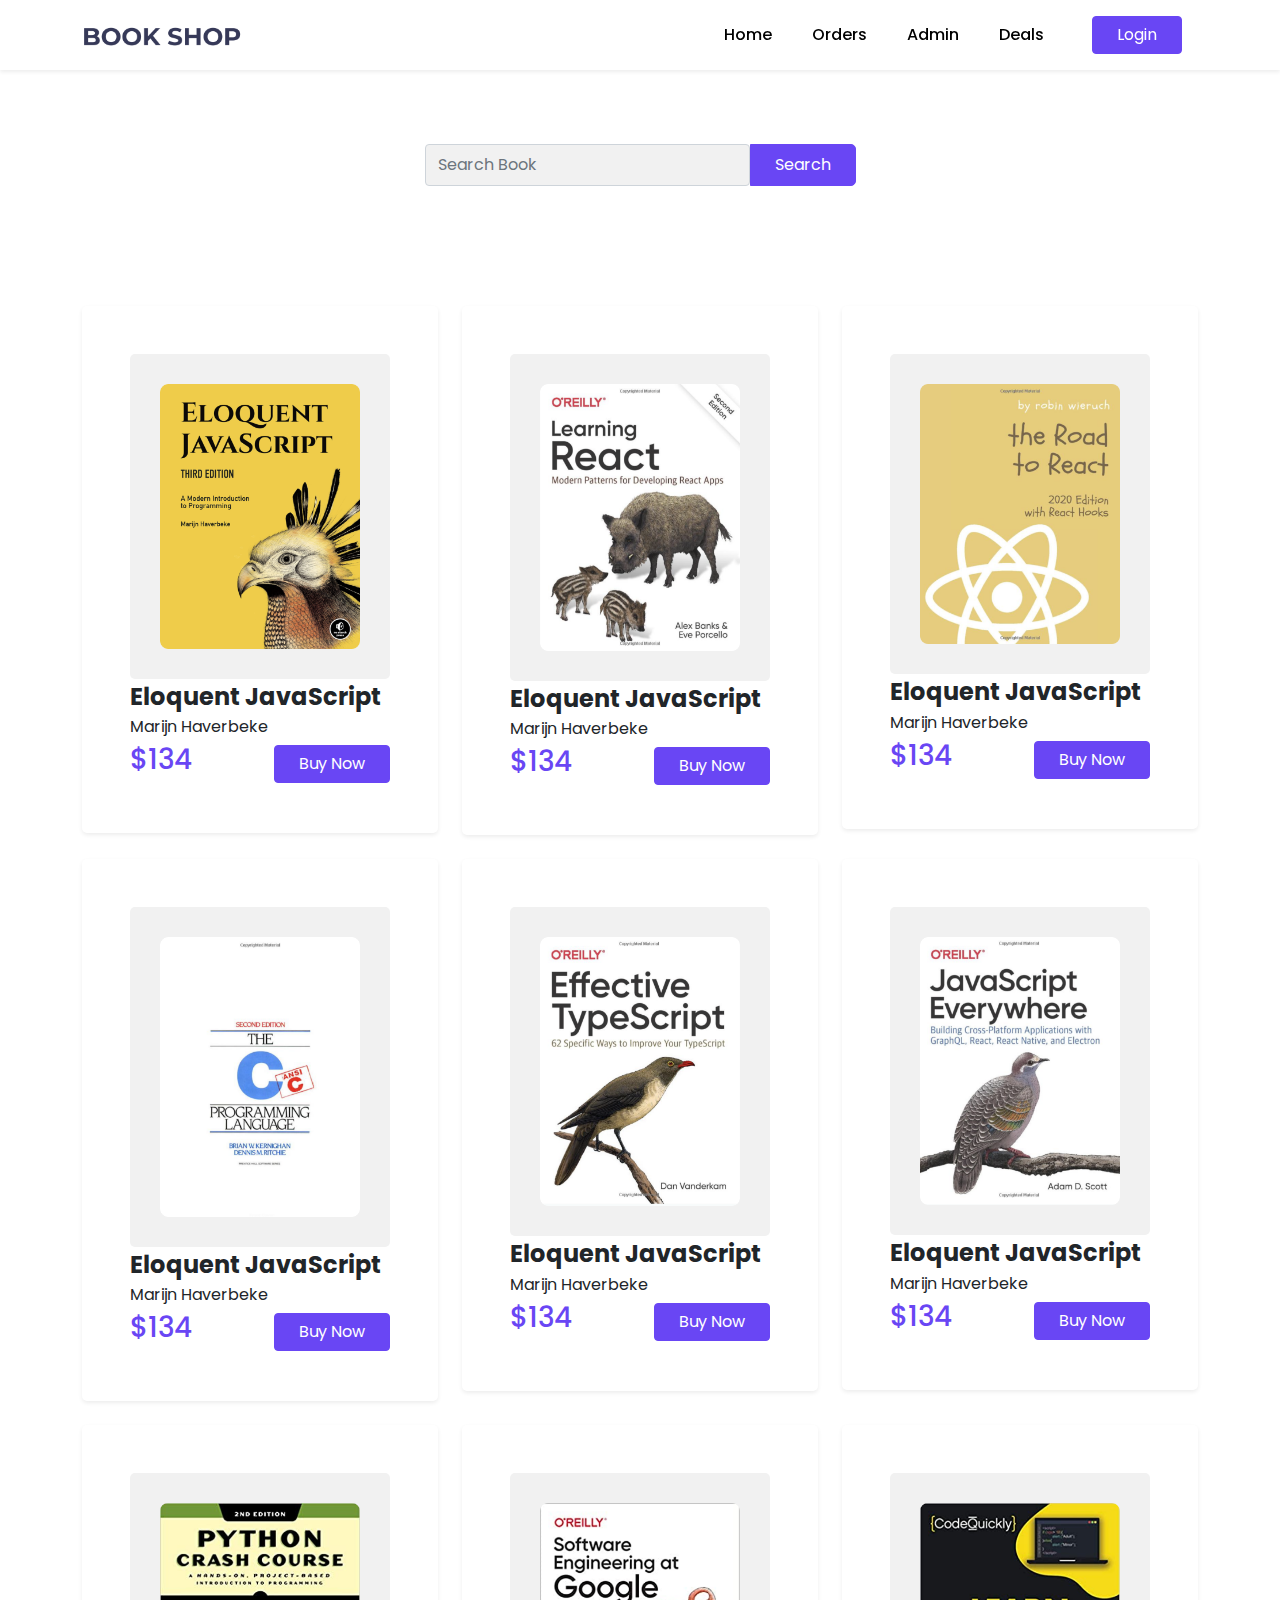
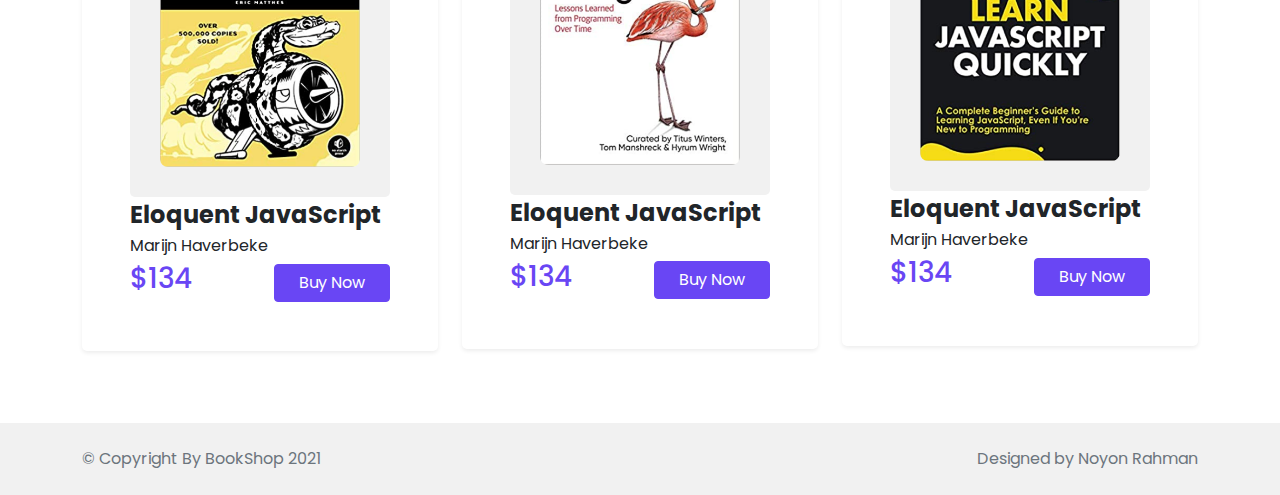
<file: index.html>
<!DOCTYPE html>
<html lang="en">
<head>
    <meta charset="UTF-8">
    <meta http-equiv="X-UA-Compatible" content="IE=edge">
    <meta name="viewport" content="width=device-width, initial-scale=1.0">
    <title>Home</title>
    <!-- fontawesome -->
    <link rel="stylesheet" href="css/all.min.css">
    <!-- google fonts -->
    <link href="https://fonts.googleapis.com/css2?family=Poppins:wght@300;400;500;700&display=swap" rel="stylesheet">
    <!-- aos amimation css -->
    <link rel="stylesheet" href="css/aos.css">
    <!-- bootstrap css -->
    <link rel="stylesheet" href="css/bootstrap.min.css">
    <!-- custom css -->
    <link rel="stylesheet" href="css/style.css">
</head>
<body>
    <!-- header section start -->
    <header>
        <nav class="navbar navbar-expand-lg navbar-light bg-white py-2 fixed-top shadow-sm">
            <div class="container">
                <a class="navbar-brand text-white d-none d-lg-block" href=""><img src="img/icons/Logo.png" alt="" class="logo"></a>
              <button class="navbar-toggler" type="button" data-bs-toggle="collapse" data-bs-target="#navbarNav" aria-controls="navbarNav" aria-expanded="false" aria-label="Toggle navigation">
               <i class="fas fa-bars"></i>
              </button>
              <ul class="p-0 m-0 list-unstyled order-lg-last">
                  <li class="nav-item"><a class="nav-link" class="ms-lg-5" href="./pages/login.html"><button class="btn custom-btn px-4">Login</button></a></li>
              </ul>
              <div class="collapse navbar-collapse" id="navbarNav">
                <ul class="navbar-nav ms-auto">
                  <li class="nav-item me-lg-4">
                    <a class="nav-link" href="index.html">Home</a>
                  </li>
                  <li class="nav-item me-lg-4">
                    <a class="nav-link" href="#">Orders</a>
                  </li>
                  <li class="nav-item me-lg-4">
                    <a class="nav-link" href="./pages/book-admin.html">Admin</a>
                  </li>
                  <li class="nav-item me-lg-4">
                    <a class="nav-link" href="#">Deals</a>
                  </li>
                </ul>
              </div>
            </div>
          </nav>
    </header>
    <!-- header section end -->
    <!-- search section start -->
    <section class="search py-5" id="search">
        <div class="container">
            <div class="row justify-content-center mt-5 px-5 px-md-5 px-lg-4">
                <div class="col-md-8 col-lg-5 mt-4">
                    <form action="" class="d-flex align-items-center py-4">
                        <input placeholder="Search Book" class="form-control py-2 in-txt" type="text">
                        <input class="btn custom-btn cb-2 py-2 px-4" type="submit" value="Search">
                    </form>
                </div>
            </div>

        </div>
    </section>
    <!-- search section end -->
    <!-- book section start -->
    <section class="book py-5" id="books">
        <div class="container">
            <div class="row px-3 px-md-0">
                <div class="col-md-6 col-lg-4 mb-4">
                    <div class="child-book p-5 shadow-sm">
                        <div class="book-img">
                            <img class="w-100" src="img/books/b1.png" alt="">
                        </div>
                        <h4 class="my-1 fw-bold">Eloquent JavaScript</h4>
                        <p class="my-1">Marijn Haverbeke</p>
                        <div class="price-box d-flex justify-content-between align-items-center">
                            <h3>$134</h3>
                            <button class="btn custom-btn px-4">Buy Now</button>
                        </div>
                    </div>
                </div>
                <div class="col-md-6 col-lg-4 mb-4">
                    <div class="child-book p-5 shadow-sm">
                        <div class="book-img">
                            <img class="w-100" src="img/books/b2.png" alt="">
                        </div>
                        <h4 class="my-1 fw-bold">Eloquent JavaScript</h4>
                        <p class="my-1">Marijn Haverbeke</p>
                        <div class="price-box d-flex justify-content-between align-items-center">
                            <h3>$134</h3>
                            <button class="btn custom-btn px-4">Buy Now</button>
                        </div>
                    </div>
                </div>
                <div class="col-md-6 col-lg-4 mb-4">
                    <div class="child-book p-5 shadow-sm">
                        <div class="book-img">
                            <img class="w-100" src="img/books/b3.png" alt="">
                        </div>
                        <h4 class="my-1 fw-bold">Eloquent JavaScript</h4>
                        <p class="my-1">Marijn Haverbeke</p>
                        <div class="price-box d-flex justify-content-between align-items-center">
                            <h3>$134</h3>
                            <button class="btn custom-btn px-4">Buy Now</button>
                        </div>
                    </div>
                </div>
                <div class="col-md-6 col-lg-4 mb-4">
                    <div class="child-book p-5 shadow-sm">
                        <div class="book-img">
                            <img class="w-100" src="img/books/b4.png" alt="">
                        </div>
                        <h4 class="my-1 fw-bold">Eloquent JavaScript</h4>
                        <p class="my-1">Marijn Haverbeke</p>
                        <div class="price-box d-flex justify-content-between align-items-center">
                            <h3>$134</h3>
                            <button class="btn custom-btn px-4">Buy Now</button>
                        </div>
                    </div>
                </div>
                <div class="col-md-6 col-lg-4 mb-4">
                    <div class="child-book p-5 shadow-sm">
                        <div class="book-img">
                            <img class="w-100" src="img/books/b5.png" alt="">
                        </div>
                        <h4 class="my-1 fw-bold">Eloquent JavaScript</h4>
                        <p class="my-1">Marijn Haverbeke</p>
                        <div class="price-box d-flex justify-content-between align-items-center">
                            <h3>$134</h3>
                            <button class="btn custom-btn px-4">Buy Now</button>
                        </div>
                    </div>
                </div>
                <div class="col-md-6 col-lg-4 mb-4">
                    <div class="child-book p-5 shadow-sm">
                        <div class="book-img">
                            <img class="w-100" src="img/books/b6.png" alt="">
                        </div>
                        <h4 class="my-1 fw-bold">Eloquent JavaScript</h4>
                        <p class="my-1">Marijn Haverbeke</p>
                        <div class="price-box d-flex justify-content-between align-items-center">
                            <h3>$134</h3>
                            <button class="btn custom-btn px-4">Buy Now</button>
                        </div>
                    </div>
                </div>
                <div class="col-md-6 col-lg-4 mb-4">
                    <div class="child-book p-5 shadow-sm">
                        <div class="book-img">
                            <img class="w-100" src="img/books/b7.png" alt="">
                        </div>
                        <h4 class="my-1 fw-bold">Eloquent JavaScript</h4>
                        <p class="my-1">Marijn Haverbeke</p>
                        <div class="price-box d-flex justify-content-between align-items-center">
                            <h3>$134</h3>
                            <button class="btn custom-btn px-4">Buy Now</button>
                        </div>
                    </div>
                </div>
                <div class="col-md-6 col-lg-4 mb-4">
                    <div class="child-book p-5 shadow-sm">
                        <div class="book-img">
                            <img class="w-100" src="img/books/b8.png" alt="">
                        </div>
                        <h4 class="my-1 fw-bold">Eloquent JavaScript</h4>
                        <p class="my-1">Marijn Haverbeke</p>
                        <div class="price-box d-flex justify-content-between align-items-center">
                            <h3>$134</h3>
                            <button class="btn custom-btn px-4">Buy Now</button>
                        </div>
                    </div>
                </div>
                <div class="col-md-6 col-lg-4 mb-4">
                    <div class="child-book p-5 shadow-sm">
                        <div class="book-img">
                            <img class="w-100" src="img/books/b9.png" alt="">
                        </div>
                        <h4 class="my-1 fw-bold">Eloquent JavaScript</h4>
                        <p class="my-1">Marijn Haverbeke</p>
                        <div class="price-box d-flex justify-content-between align-items-center">
                            <h3>$134</h3>
                            <button class="btn custom-btn px-4">Buy Now</button>
                        </div>
                    </div>
                </div>
                
            </div>
        </div>
    </section>
    <!-- book section end -->
    <footer class="footer py-4">
        <div class="container">
            <div class="row text-center">
                <div class="col-md-6 mb-2 mb-md-0">
                    <p class="m-0 text-muted text-md-start">&copy; Copyright By BookShop 2021</p>
                </div>
                <div class="col-md-6">
                    <p class="m-0 text-md-end text-muted">Designed by Noyon Rahman</p>
                </div>
            </div>
        </div>
    </footer>



    
    <!-- bootstrap js -->
    <script src="js/bootstrap.min.js"></script>
    <!-- aos animation js -->
    <script src="js/aos.js"></script>
</body>
</html>
</file>
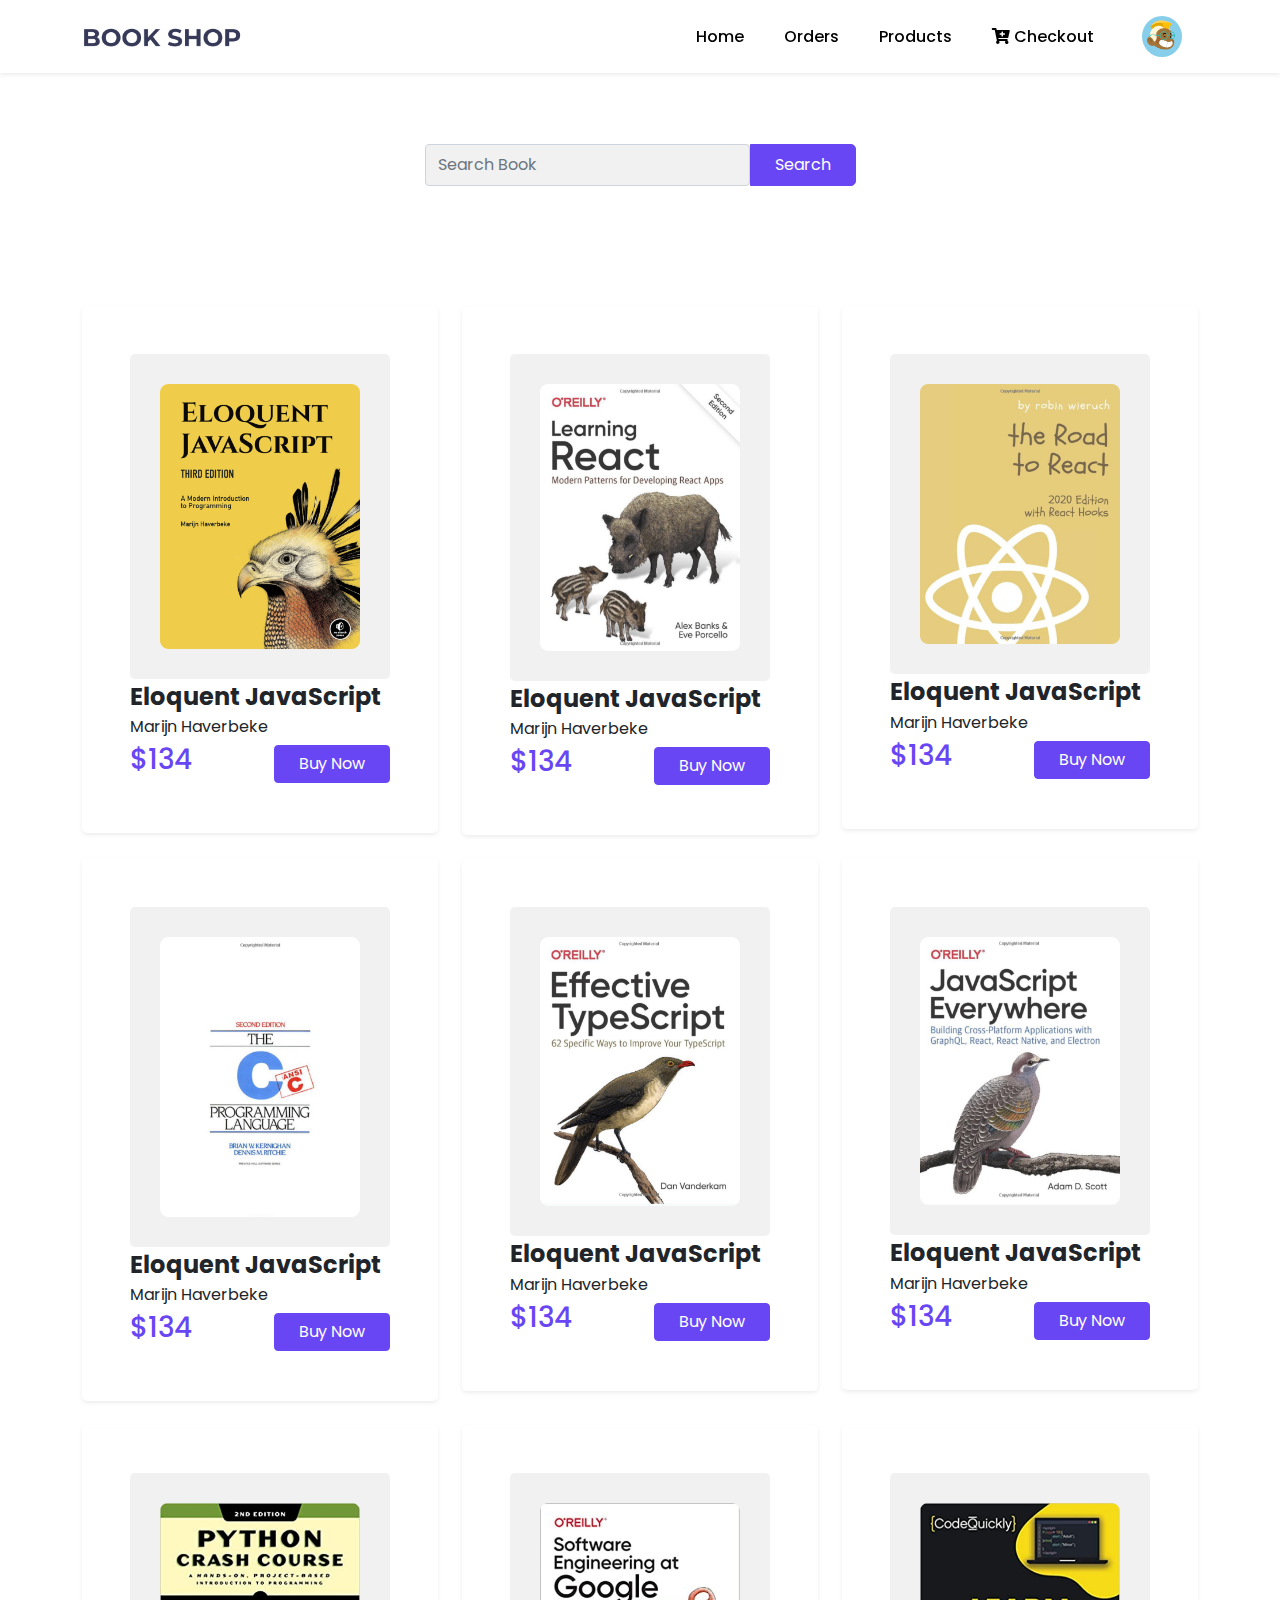
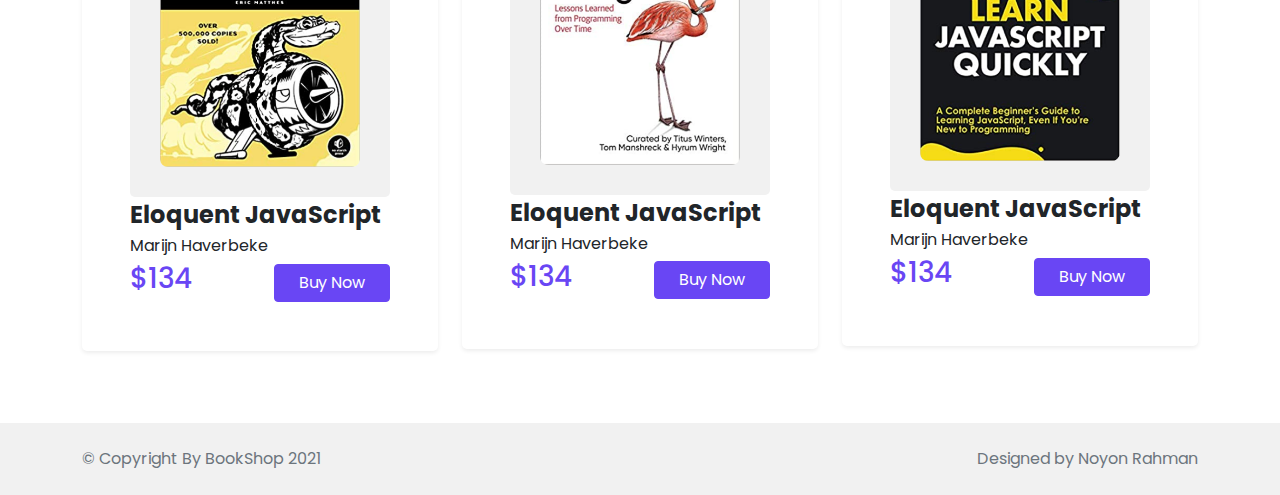
<file: pages/after-login.html>
<!DOCTYPE html>
<html lang="en">
<head>
    <meta charset="UTF-8">
    <meta http-equiv="X-UA-Compatible" content="IE=edge">
    <meta name="viewport" content="width=device-width, initial-scale=1.0">
    <title>Home Long-in</title>
    <!-- fontawesome -->
    <link rel="stylesheet" href="../css/all.min.css">
    <!-- google fonts -->
    <link href="https://fonts.googleapis.com/css2?family=Poppins:wght@300;400;500;700&display=swap" rel="stylesheet">
    <!-- aos amimation css -->
    <link rel="stylesheet" href="../css/aos.css">
    <!-- bootstrap css -->
    <link rel="stylesheet" href="../css/bootstrap.min.css">
    <!-- custom css -->
    <link rel="stylesheet" href="../css/style.css">
</head>
<body>
    <!-- header section start -->
    <header>
        <nav class="navbar navbar-expand-lg navbar-light bg-white py-2 fixed-top shadow-sm">
            <div class="container">
                <a class="navbar-brand text-white d-none d-lg-block" href=""><img src="../img/icons/Logo.png" alt="" class="logo"></a>
              <button class="navbar-toggler" type="button" data-bs-toggle="collapse" data-bs-target="#navbarNav" aria-controls="navbarNav" aria-expanded="false" aria-label="Toggle navigation">
               <i class="fas fa-bars"></i>
              </button>
              <ul class="p-0 m-0 list-unstyled order-lg-last">
                  <li class="nav-item"><a class="nav-link" class="ms-lg-5" href="#"><img class="rounded-circle" style="width: 40px; background: skyblue;" src="../img/icons/Avatar face.png" alt=""></a></li>
              </ul>
              <div class="collapse navbar-collapse" id="navbarNav">
                <ul class="navbar-nav ms-auto">
                  <li class="nav-item me-lg-4">
                    <a class="nav-link" href="">Home</a>
                  </li>
                  <li class="nav-item me-lg-4">
                    <a class="nav-link" href="#">Orders</a>
                  </li>
                  <li class="nav-item me-lg-4">
                    <a class="nav-link" href="">Products</a>
                  </li>
                  <li class="nav-item me-lg-4">
                    <a class="nav-link" href="./checkoyt.html"><i class="fas fa-cart-plus"></i> Checkout</a>
                  </li>
                </ul>
              </div>
            </div>
          </nav>
    </header>
    <!-- header section end -->
    <!-- search section start -->
    <section class="search py-5" id="search">
        <div class="container">
            <div class="row justify-content-center mt-5 px-5 px-md-5 px-lg-4">
                <div class="col-md-8 col-lg-5 mt-4">
                    <form action="" class="d-flex align-items-center py-4">
                        <input placeholder="Search Book" class="form-control py-2 in-txt" type="text">
                        <input class="btn custom-btn cb-2 py-2 px-4" type="submit" value="Search">
                    </form>
                </div>
            </div>

        </div>
    </section>
    <!-- search section end -->
    <!-- book section start -->
    <section class="book py-5" id="books">
        <div class="container">
            <div class="row px-3 px-md-0">
                <div class="col-md-6 col-lg-4 mb-4">
                    <div class="child-book p-5 shadow-sm">
                        <div class="book-img">
                            <img class="w-100" src="../img/books/b1.png" alt="">
                        </div>
                        <h4 class="my-1 fw-bold">Eloquent JavaScript</h4>
                        <p class="my-1">Marijn Haverbeke</p>
                        <div class="price-box d-flex justify-content-between align-items-center">
                            <h3>$134</h3>
                            <button class="btn custom-btn px-4">Buy Now</button>
                        </div>
                    </div>
                </div>
                <div class="col-md-6 col-lg-4 mb-4">
                    <div class="child-book p-5 shadow-sm">
                        <div class="book-img">
                            <img class="w-100" src="../img/books/b2.png" alt="">
                        </div>
                        <h4 class="my-1 fw-bold">Eloquent JavaScript</h4>
                        <p class="my-1">Marijn Haverbeke</p>
                        <div class="price-box d-flex justify-content-between align-items-center">
                            <h3>$134</h3>
                            <button class="btn custom-btn px-4">Buy Now</button>
                        </div>
                    </div>
                </div>
                <div class="col-md-6 col-lg-4 mb-4">
                    <div class="child-book p-5 shadow-sm">
                        <div class="book-img">
                            <img class="w-100" src="../img/books/b3.png" alt="">
                        </div>
                        <h4 class="my-1 fw-bold">Eloquent JavaScript</h4>
                        <p class="my-1">Marijn Haverbeke</p>
                        <div class="price-box d-flex justify-content-between align-items-center">
                            <h3>$134</h3>
                            <button class="btn custom-btn px-4">Buy Now</button>
                        </div>
                    </div>
                </div>
                <div class="col-md-6 col-lg-4 mb-4">
                    <div class="child-book p-5 shadow-sm">
                        <div class="book-img">
                            <img class="w-100" src="../img/books/b4.png" alt="">
                        </div>
                        <h4 class="my-1 fw-bold">Eloquent JavaScript</h4>
                        <p class="my-1">Marijn Haverbeke</p>
                        <div class="price-box d-flex justify-content-between align-items-center">
                            <h3>$134</h3>
                            <button class="btn custom-btn px-4">Buy Now</button>
                        </div>
                    </div>
                </div>
                <div class="col-md-6 col-lg-4 mb-4">
                    <div class="child-book p-5 shadow-sm">
                        <div class="book-img">
                            <img class="w-100" src="../img/books/b5.png" alt="">
                        </div>
                        <h4 class="my-1 fw-bold">Eloquent JavaScript</h4>
                        <p class="my-1">Marijn Haverbeke</p>
                        <div class="price-box d-flex justify-content-between align-items-center">
                            <h3>$134</h3>
                            <button class="btn custom-btn px-4">Buy Now</button>
                        </div>
                    </div>
                </div>
                <div class="col-md-6 col-lg-4 mb-4">
                    <div class="child-book p-5 shadow-sm">
                        <div class="book-img">
                            <img class="w-100" src="../img/books/b6.png" alt="">
                        </div>
                        <h4 class="my-1 fw-bold">Eloquent JavaScript</h4>
                        <p class="my-1">Marijn Haverbeke</p>
                        <div class="price-box d-flex justify-content-between align-items-center">
                            <h3>$134</h3>
                            <button class="btn custom-btn px-4">Buy Now</button>
                        </div>
                    </div>
                </div>
                <div class="col-md-6 col-lg-4 mb-4">
                    <div class="child-book p-5 shadow-sm">
                        <div class="book-img">
                            <img class="w-100" src="../img/books/b7.png" alt="">
                        </div>
                        <h4 class="my-1 fw-bold">Eloquent JavaScript</h4>
                        <p class="my-1">Marijn Haverbeke</p>
                        <div class="price-box d-flex justify-content-between align-items-center">
                            <h3>$134</h3>
                            <button class="btn custom-btn px-4">Buy Now</button>
                        </div>
                    </div>
                </div>
                <div class="col-md-6 col-lg-4 mb-4">
                    <div class="child-book p-5 shadow-sm">
                        <div class="book-img">
                            <img class="w-100" src="../img/books/b8.png" alt="">
                        </div>
                        <h4 class="my-1 fw-bold">Eloquent JavaScript</h4>
                        <p class="my-1">Marijn Haverbeke</p>
                        <div class="price-box d-flex justify-content-between align-items-center">
                            <h3>$134</h3>
                            <button class="btn custom-btn px-4">Buy Now</button>
                        </div>
                    </div>
                </div>
                <div class="col-md-6 col-lg-4 mb-4">
                    <div class="child-book p-5 shadow-sm">
                        <div class="book-img">
                            <img class="w-100" src="../img/books/b9.png" alt="">
                        </div>
                        <h4 class="my-1 fw-bold">Eloquent JavaScript</h4>
                        <p class="my-1">Marijn Haverbeke</p>
                        <div class="price-box d-flex justify-content-between align-items-center">
                            <h3>$134</h3>
                            <button class="btn custom-btn px-4">Buy Now</button>
                        </div>
                    </div>
                </div>
                
            </div>
        </div>
    </section>
    <!-- book section end -->
    <footer class="footer py-4">
        <div class="container">
            <div class="row text-center">
                <div class="col-md-6 mb-2 mb-md-0">
                    <p class="m-0 text-muted text-md-start">&copy; Copyright By BookShop 2021</p>
                </div>
                <div class="col-md-6">
                    <p class="m-0 text-md-end text-muted">Designed by Noyon Rahman</p>
                </div>
            </div>
        </div>
    </footer>



    
    <!-- bootstrap js -->
    <script src="../js/bootstrap.min.js"></script>
    <!-- aos animation js -->
    <script src="../js/aos.js"></script>
</body>
</html>
</file>
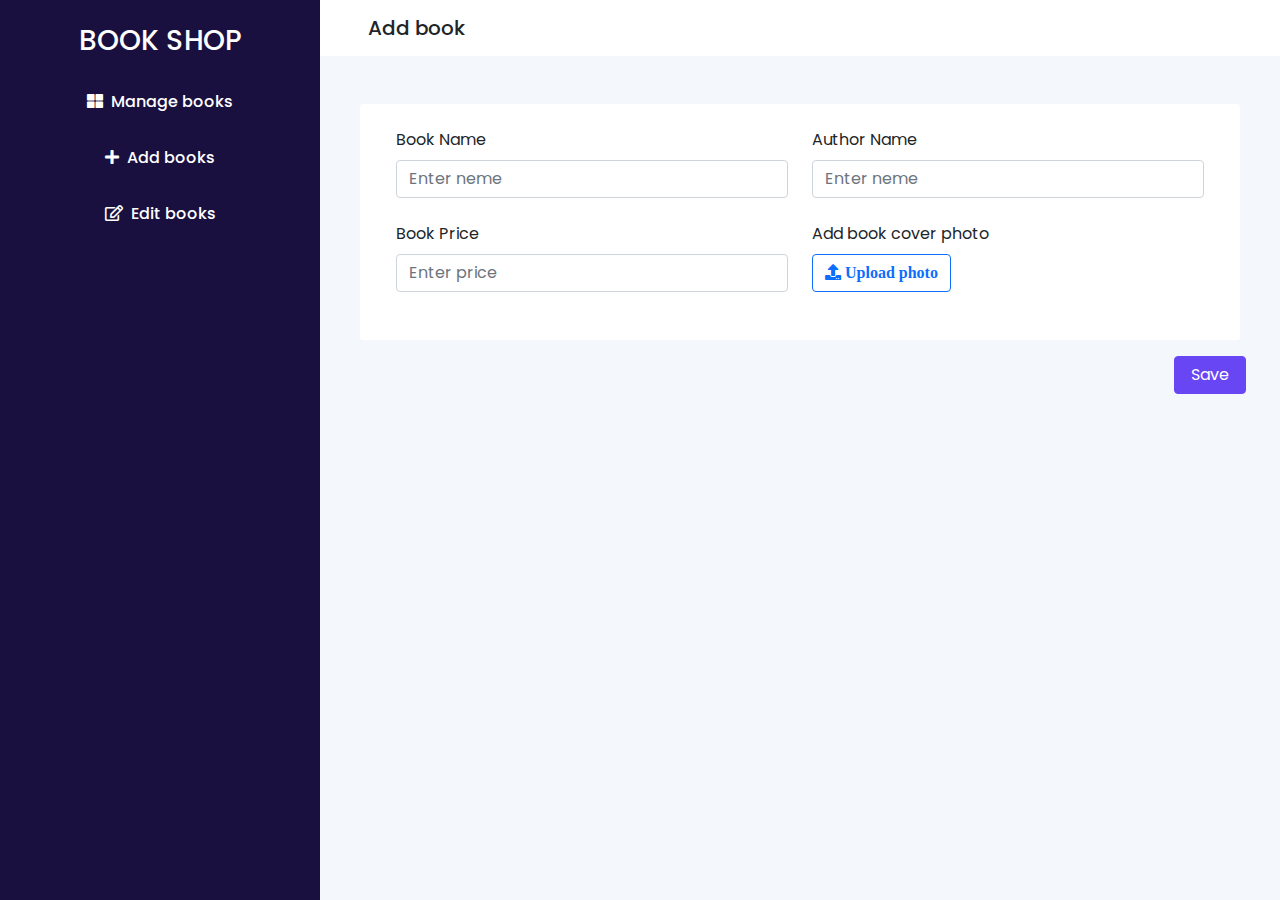
<file: pages/book-admin.html>
<!DOCTYPE html>
<html lang="en">
<head>
    <meta charset="UTF-8">
    <meta http-equiv="X-UA-Compatible" content="IE=edge">
    <meta name="viewport" content="width=device-width, initial-scale=1.0">
    <title>Book Admin</title>
    <!-- fontawesome -->
    <link rel="stylesheet" href="../css/all.min.css">
    <!-- google fonts -->
    <link href="https://fonts.googleapis.com/css2?family=Poppins:wght@300;400;500;700&display=swap" rel="stylesheet">
    <!-- aos amimation css -->
    <link rel="stylesheet" href="../css/aos.css">
    <!-- bootstrap css -->
    <link rel="stylesheet" href="../css/bootstrap.min.css">
    <!-- custom css -->
    <link rel="stylesheet" href="../css/style.css">
</head>
<body>
    <div class="admin-home">
        <div class="container-fluid">
            <div class="row">
                <div class="col-md-3 px-0">
                    <ul class="navbar-nav text-center py-3 admin-nav min-vh-100">
                        <div class="my-2"><a class="text-decoration-none" href="../index.html"><h3 class="text-white">BOOK SHOP</h3></a></div>
                        <li class="py-2 my-2"><a href="./manage-book.html"><i class="fas fa-th-large me-2"></i>Manage books</a></li>
                        <li class="py-2 my-2"><a href="#"><i class="fas fa-plus me-2"></i>Add books</a></li>
                        <li class="py-2 my-2"><a href="#"><i class="far fa-edit me-2"></i>Edit books</a></li>
                    </ul>
                </div>
                <div class="col-md-9 px-0">
                    <h5 class="px-5 py-3 mb-5 bg-white">Add book</h5>
                    <div class="container">
                        <div class="row bg-white p-4 mx-3 rounded-1 mt-3">
                            <div class="col-md-6 mb-4">
                                <label class="mb-2" for="name">Book Name</label>
                                <input class="form-control" placeholder="Enter neme" type="text" name="name" id="">
                            </div>
                            <div class="col-md-6 mb-4">
                                <label class="mb-2" for="name">Author Name</label>
                                <input class="form-control" placeholder="Enter neme" type="text" name="name" id="">
                            </div>
                            <div class="col-md-6 mb-4">
                                <label class="mb-2" for="name">Book Price</label>
                                <input class="form-control" placeholder="Enter price" type="text" name="name" id="">
                            </div>
                            <div class="col-md-6">
                                <label class="mb-2" for="cover">Add book cover photo</label>
                                <button class="btn btn-outline-primary d-block"><i class="fas fa-upload"> Upload photo</i></button>
                            </div>
                        </div>
                        <div class="row p-3 justify-content-end me-1">
                            <div class="col-md-1">
                                <button class="btn custom-btn px-3">Save</button>
                            </div>
                        </div>
                        
                    </div>
                </div>
                </div>
            </div>
        </div>
    </div>
    

    

    <!-- bootstrap js -->
    <script src="../js/bootstrap.min.js"></script>
    <!-- aos animation js -->
    <script src="../js/aos.js"></script>
</body>
</html>
</file>
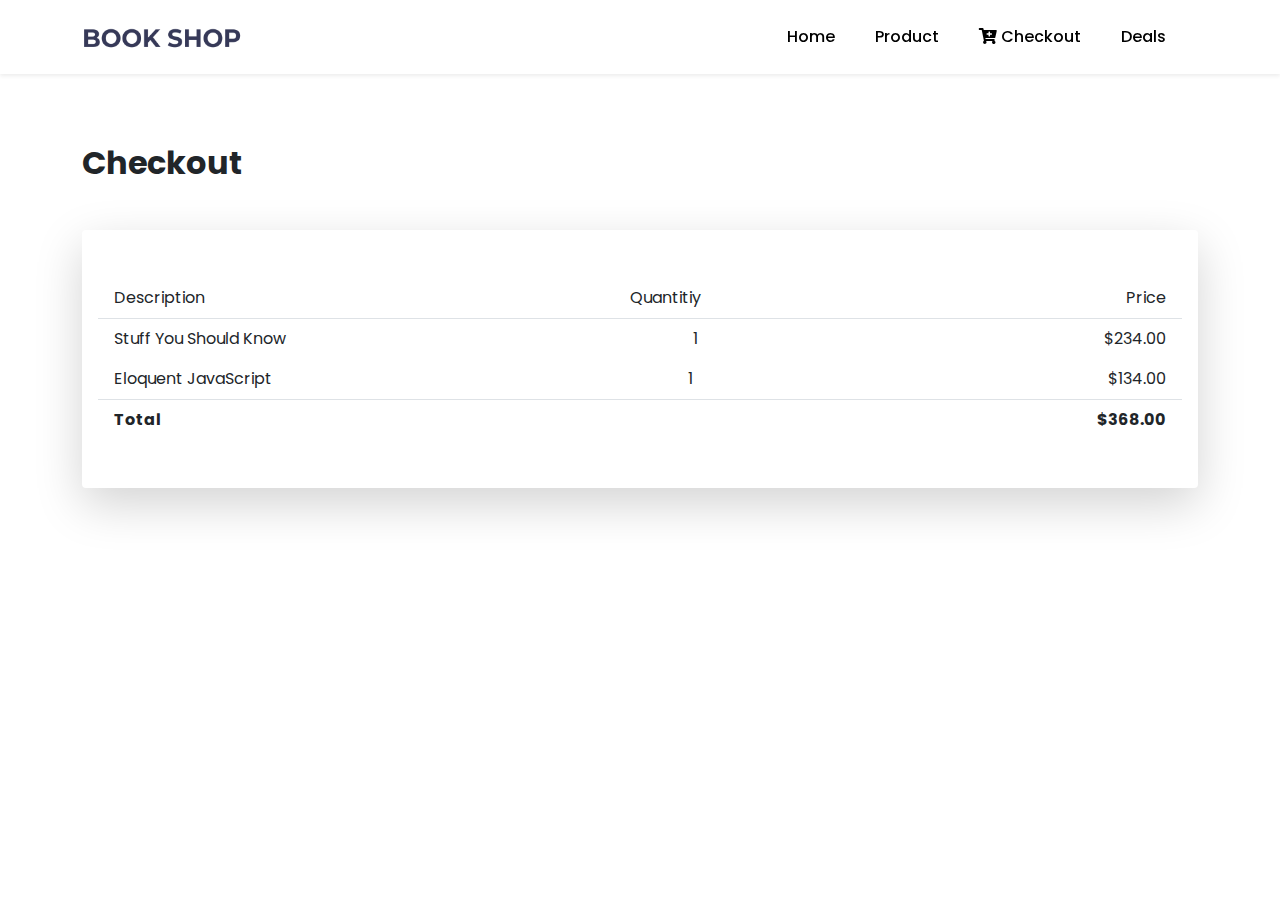
<file: pages/checkoyt.html>
<!DOCTYPE html>
<html lang="en">
<head>
    <meta charset="UTF-8">
    <meta http-equiv="X-UA-Compatible" content="IE=edge">
    <meta name="viewport" content="width=device-width, initial-scale=1.0">
    <title>Checkout</title>
    <!-- fontawesome -->
    <link rel="stylesheet" href="../css/all.min.css">
    <!-- google fonts -->
    <link href="https://fonts.googleapis.com/css2?family=Poppins:wght@300;400;500;700&display=swap" rel="stylesheet">
    <!-- aos amimation css -->
    <link rel="stylesheet" href="../css/aos.css">
    <!-- bootstrap css -->
    <link rel="stylesheet" href="../css/bootstrap.min.css">
    <!-- custom css -->
    <link rel="stylesheet" href="../css/style.css">
</head>
<body>
    <!-- header start -->
    <header>
        <nav class="navbar navbar-expand-lg navbar-light bg-white py-3 fixed-top shadow-sm">
            <div class="container">
                <a class="navbar-brand text-white m-0" href="../index.html"><img src="../img/icons/Logo.png" alt="" class="logo"></a>
              <button class="navbar-toggler" type="button" data-bs-toggle="collapse" data-bs-target="#navbarNav" aria-controls="navbarNav" aria-expanded="false" aria-label="Toggle navigation">
               <i class="fas fa-bars"></i>
              </button>
              <div class="collapse navbar-collapse" id="navbarNav">
                <ul class="navbar-nav ms-auto">
                  <li class="nav-item me-lg-4">
                    <a class="nav-link" href="../index.html">Home</a>
                  </li>
                  <li class="nav-item me-lg-4">
                    <a class="nav-link" href="">Product</a>
                  </li>
                  <li class="nav-item me-lg-4">
                    <a class="nav-link" href="#"><i class="fas fa-cart-plus"></i> Checkout</a>
                  </li>
                  <li class="nav-item me-lg-4">
                    <a class="nav-link" href="#">Deals</a>
                  </li>
                </ul>
              </div>
          </nav>
    </header>
    <!-- header end -->
    <!-- checkour are start -->
    <section class="checkout py-5">
        <div class="container">
            <div class="row pt-5">
                <div class="col-md-12">
                    <h2 class="my-5 fw-bold">Checkout</h2>
                    <div class="checkout-box px-3 py-5 shadow-lg rounded">
                        <div class="d-flex  border-bottom justify-content-between px-3">
                            <p class="m-0 py-2">Description</p>
                            <p class="m-0 py-2">Quantitiy</p>
                            <p class="m-0 py-2">Price</p>
                        </div>
                        <div class="d-flex justify-content-between px-3">
                            <p class="m-0 py-2">Stuff You Should Know</p>
                            <p class="m-0 py-2">1</p>
                            <p class="m-0 py-2">$234.00</p>
                        </div>
                        <div class="d-flex justify-content-between px-3">
                            <p class="m-0 py-2">Eloquent JavaScript</p>
                            <p class="m-0 py-2">1</p>
                            <p class="m-0 py-2">$134.00</p>
                        </div>
                        <div class="d-flex justify-content-between px-3 border-top">
                            <p class="m-0 py-2 fw-bold">Total</p>
                            <p class="m-0 py-2 fw-bold">$368.00</p>
                        </div>
                    </div>
                </div>
            </div>
        </div>
    </section>
    <!-- checkour are end -->


    <!-- bootstrap js -->
    <script src="../js/bootstrap.min.js"></script>
    <!-- aos animation js -->
    <script src="../js/aos.js"></script>
</body>
</html>
</file>
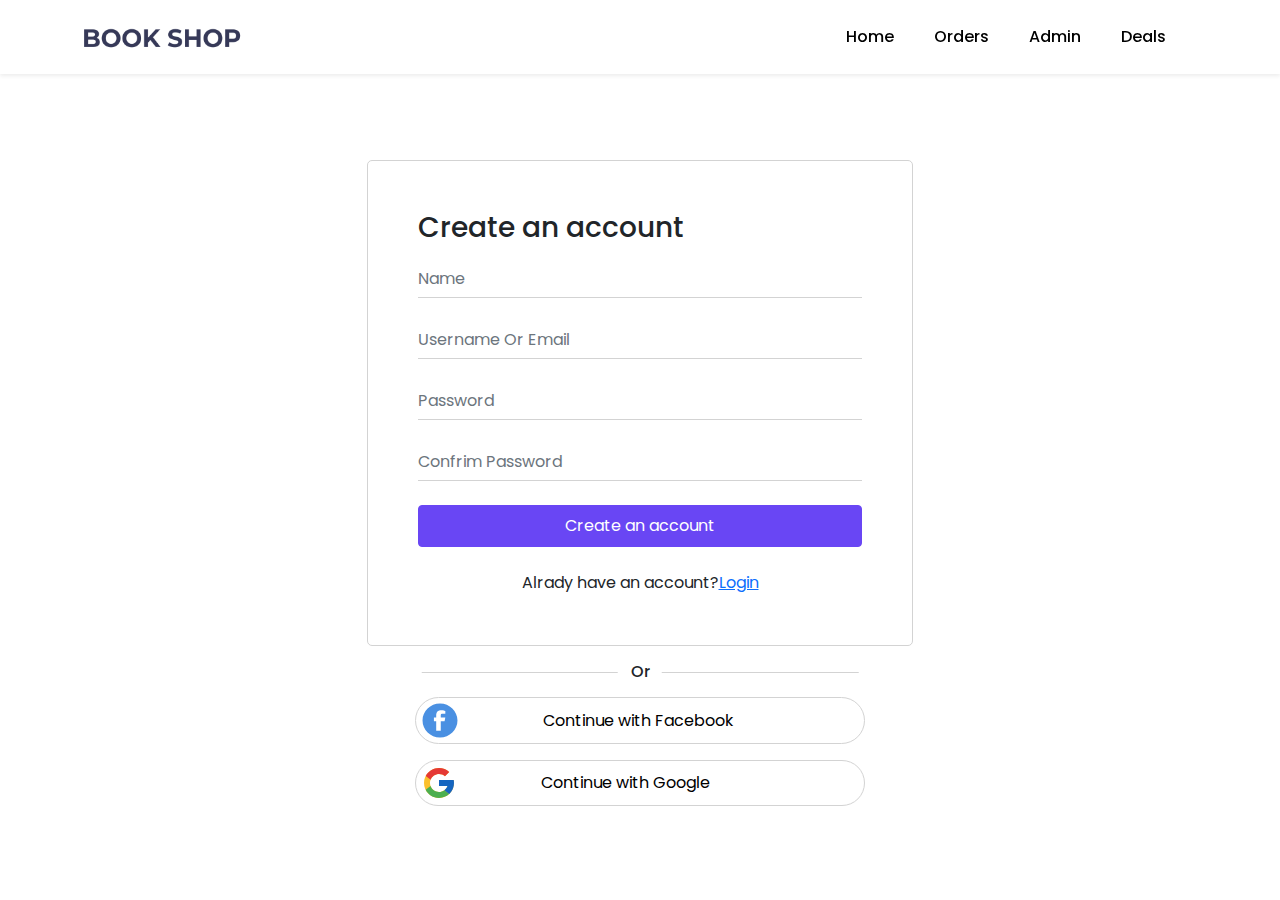
<file: pages/create-account.html>
<!DOCTYPE html>
<html lang="en">
<head>
    <meta charset="UTF-8">
    <meta http-equiv="X-UA-Compatible" content="IE=edge">
    <meta name="viewport" content="width=device-width, initial-scale=1.0">
    <title>Create Account</title>
    <!-- fontawesome -->
    <link rel="stylesheet" href="../css/all.min.css">
    <!-- google fonts -->
    <link href="https://fonts.googleapis.com/css2?family=Poppins:wght@300;400;500;700&display=swap" rel="stylesheet">
    <!-- aos amimation css -->
    <link rel="stylesheet" href="../css/aos.css">
    <!-- bootstrap css -->
    <link rel="stylesheet" href="../css/bootstrap.min.css">
    <!-- custom css -->
    <link rel="stylesheet" href="../css/style.css">
</head>
<body>
    <!-- header start -->
    <header>
        <nav class="navbar navbar-expand-lg navbar-light bg-white py-3 fixed-top shadow-sm">
            <div class="container">
                <a class="navbar-brand text-white m-0" href="../index.html"><img src="../img/icons/Logo.png" alt="" class="logo"></a>
              <button class="navbar-toggler" type="button" data-bs-toggle="collapse" data-bs-target="#navbarNav" aria-controls="navbarNav" aria-expanded="false" aria-label="Toggle navigation">
               <i class="fas fa-bars"></i>
              </button>
              <div class="collapse navbar-collapse" id="navbarNav">
                <ul class="navbar-nav ms-auto">
                  <li class="nav-item me-lg-4">
                    <a class="nav-link" href="../index.html">Home</a>
                  </li>
                  <li class="nav-item me-lg-4">
                    <a class="nav-link" href="">Orders</a>
                  </li>
                  <li class="nav-item me-lg-4">
                    <a class="nav-link" href="#">Admin</a>
                  </li>
                  <li class="nav-item me-lg-4">
                    <a class="nav-link" href="#">Deals</a>
                  </li>
                </ul>
              </div>
          </nav>
    </header>
    <!-- header end -->
    <!-- login box start-->
    <section class="login-area py-5 mt-5">
        <div class="container pt-5">
            <div class="row justify-content-center px-3 px-md-0">
                <div class="col-md-8 col-lg-6">
                    <div class="login-box my-3">
                        <h3 class="mb-3">Create an account</h3>
                        <form action="" class="form">
                            <input placeholder="Name" class="form-control border-0 mb-4 px-0" type="text" name="username" id="">
                            <input placeholder="Username Or Email" class="form-control border-0 mb-4 px-0" type="text" name="username" id="">
                            <input placeholder="Password" class="form-control border-0 mb-4 px-0" type="text" name="username" id="">
                            <input placeholder="Confrim Password" class="form-control border-0 mb-4 px-0" type="password" name="username" id="">
                            <input class="form-control btn custom-btn py-2 mb-4" type="submit" value="Create an account">
                        </form>
                        <div class="d-flex justify-content-center">
                            <p class="m-0">Alrady have an account?</p>
                            <a href="./login.html">Login</a>
                        </div>  
                    </div>
                    <div class="other-way">
                      <h6 class="text-center mb-3">Or</h6>
                      <div class="px-5">
                        <div class="s-box d-flex align-items-center mb-3 py-1">
                          <a href="#"><img class="w-75" src="../img/icons/facebook.svg" alt=""></a>
                          <a class="ms-4 ms-md-5 ps-md-4" href="#">Continue with Facebook</a>
                        </div>
                        <div class="s-box d-flex align-items-center py-1">
                          <a href="#"><img class="w-75" src="../img/icons/google.svg" alt=""></a>
                          <a class="ms-4 ms-md-5 ps-md-4" href="#">Continue with Google</a>
                        </div>
                      </div>
                    </div>
                </div>
            </div>
        </div>
    </section>
    <!-- login box end -->

    <!-- bootstrap js -->
    <script src="../js/bootstrap.min.js"></script>
    <!-- aos animation js -->
    <script src="../js/aos.js"></script>
</body>
</html>
</file>
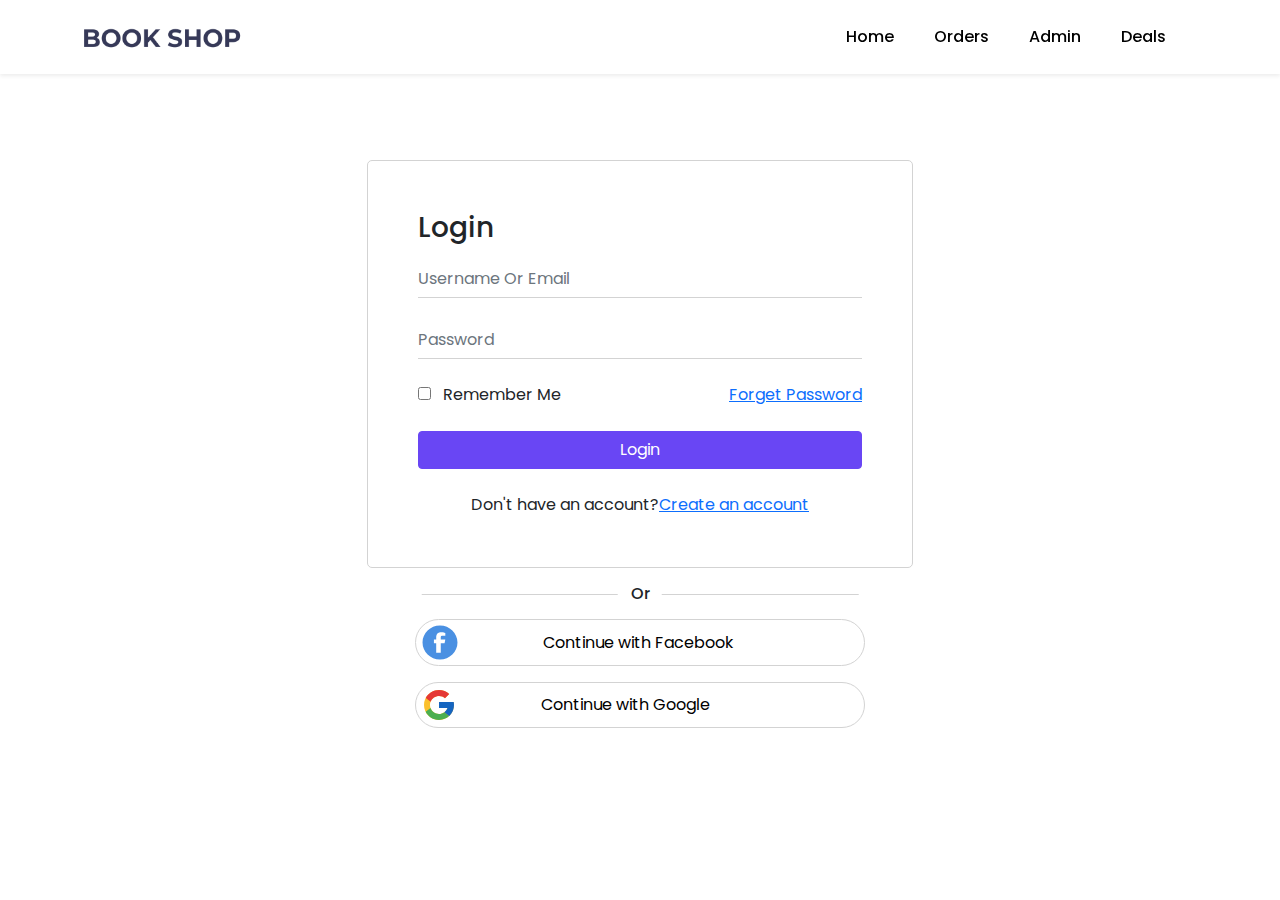
<file: pages/login.html>
<!DOCTYPE html>
<html lang="en">
<head>
    <meta charset="UTF-8">
    <meta http-equiv="X-UA-Compatible" content="IE=edge">
    <meta name="viewport" content="width=device-width, initial-scale=1.0">
    <title>Login</title>
    <!-- fontawesome -->
    <link rel="stylesheet" href="../css/all.min.css">
    <!-- google fonts -->
    <link href="https://fonts.googleapis.com/css2?family=Poppins:wght@300;400;500;700&display=swap" rel="stylesheet">
    <!-- aos amimation css -->
    <link rel="stylesheet" href="../css/aos.css">
    <!-- bootstrap css -->
    <link rel="stylesheet" href="../css/bootstrap.min.css">
    <!-- custom css -->
    <link rel="stylesheet" href="../css/style.css">
</head>
<body>
    <!-- header start -->
    <header>
        <nav class="navbar navbar-expand-lg navbar-light bg-white py-3 fixed-top shadow-sm">
            <div class="container">
                <a class="navbar-brand text-white m-0" href="../index.html"><img src="../img/icons/Logo.png" alt="" class="logo"></a>
              <button class="navbar-toggler" type="button" data-bs-toggle="collapse" data-bs-target="#navbarNav" aria-controls="navbarNav" aria-expanded="false" aria-label="Toggle navigation">
               <i class="fas fa-bars"></i>
              </button>
              <div class="collapse navbar-collapse" id="navbarNav">
                <ul class="navbar-nav ms-auto">
                  <li class="nav-item me-lg-4">
                    <a class="nav-link" href="../index.html">Home</a>
                  </li>
                  <li class="nav-item me-lg-4">
                    <a class="nav-link" href="">Orders</a>
                  </li>
                  <li class="nav-item me-lg-4">
                    <a class="nav-link" href="#">Admin</a>
                  </li>
                  <li class="nav-item me-lg-4">
                    <a class="nav-link" href="#">Deals</a>
                  </li>
                </ul>
              </div>
          </nav>
    </header>
    <!-- header end -->
    <!-- login box start-->
    <section class="login-area py-5 mt-5">
        <div class="container pt-5">
            <div class="row justify-content-center px-3 px-md-0">
                <div class="col-md-8 col-lg-6">
                    <div class="login-box my-3">
                        <h3 class="mb-3">Login</h3>
                        <form action="" class="form">
                            <input placeholder="Username Or Email" class="form-control border-0 mb-4 px-0" type="text" name="username" id="">
                            <input placeholder="Password" class="form-control border-0 mb-4 px-0" type="password" name="username" id="">
                            <div class="d-flex justify-content-between mb-4">
                                <div class="ck-box">
                                    <input class="me-2" type="checkbox" name="" id="">
                                    <label for="remember">Remember Me</label>
                                </div>
                                <a href="#">Forget Password</a>
                            </div>
                            <a class="form-control custom-btn btn mb-4" href="../pages/after-login.html">Login</a>
                        </form>
                        <div class="d-flex justify-content-center">
                            <p class="m-0">Don't have an account?</p>
                            <a href="./create-account.html">Create an account</a>
                        </div>  
                    </div>
                    <div class="other-way">
                      <h6 class="text-center mb-3">Or</h6>
                      <div class="px-5">
                        <div class="s-box d-flex align-items-center mb-3 py-1">
                          <a href="#"><img class="w-75" src="../img/icons/facebook.svg" alt=""></a>
                          <a class="ms-4 ms-md-5 ps-md-4" href="#">Continue with Facebook</a>
                        </div>
                        <div class="s-box d-flex align-items-center py-1">
                          <a href="#"><img class="w-75" src="../img/icons/google.svg" alt=""></a>
                          <a class="ms-4 ms-md-5 ps-md-4" href="#">Continue with Google</a>
                        </div>
                      </div>
                    </div>
                </div>
            </div>
        </div>
    </section>
    <!-- login box end -->

    <!-- bootstrap js -->
    <script src="../js/bootstrap.min.js"></script>
    <!-- aos animation js -->
    <script src="../js/aos.js"></script>
</body>
</html>
</file>
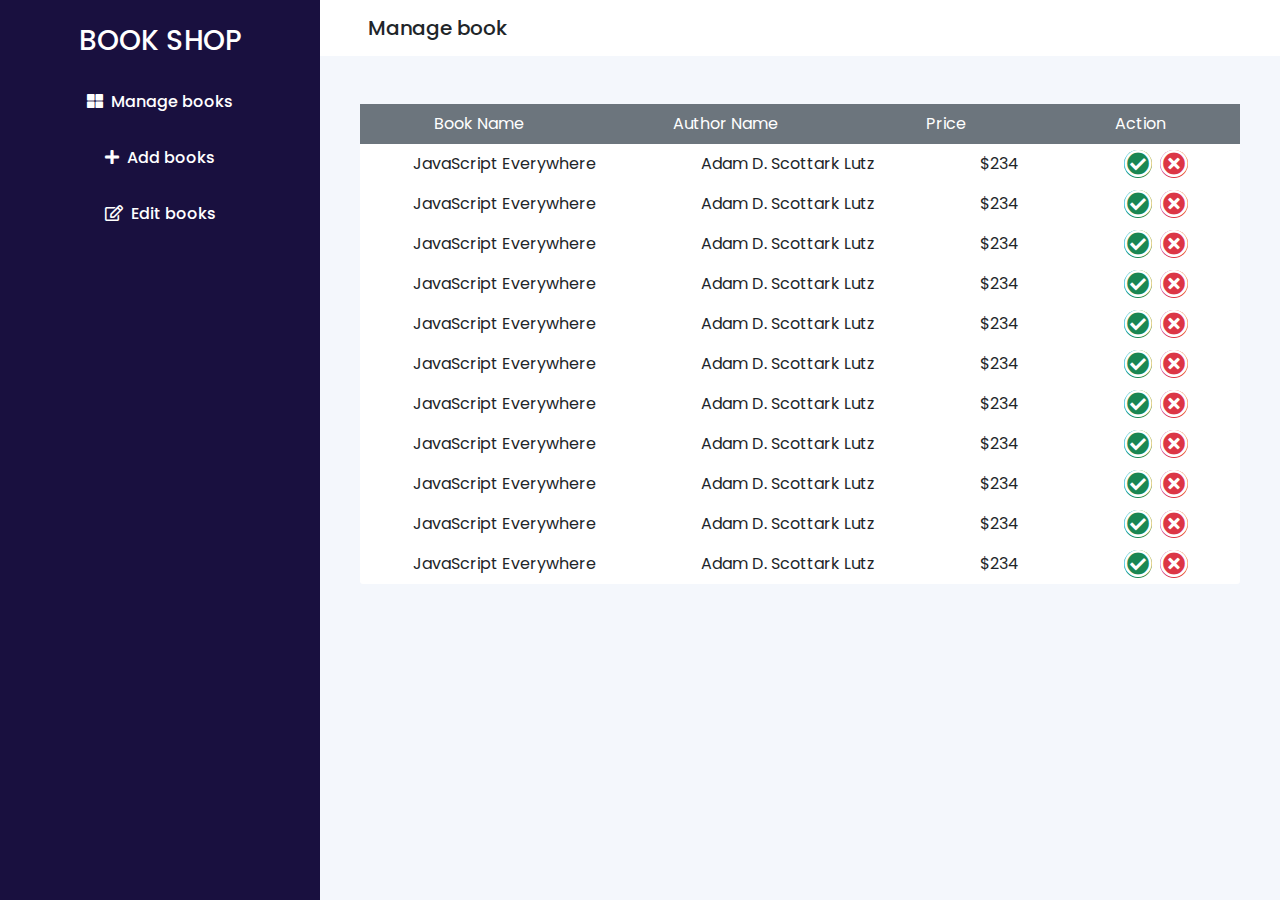
<file: pages/manage-book.html>
<!DOCTYPE html>
<html lang="en">
<head>
    <meta charset="UTF-8">
    <meta http-equiv="X-UA-Compatible" content="IE=edge">
    <meta name="viewport" content="width=device-width, initial-scale=1.0">
    <title>Manage Book</title>
    <!-- fontawesome -->
    <link rel="stylesheet" href="../css/all.min.css">
    <!-- google fonts -->
    <link href="https://fonts.googleapis.com/css2?family=Poppins:wght@300;400;500;700&display=swap" rel="stylesheet">
    <!-- aos amimation css -->
    <link rel="stylesheet" href="../css/aos.css">
    <!-- bootstrap css -->
    <link rel="stylesheet" href="../css/bootstrap.min.css">
    <!-- custom css -->
    <link rel="stylesheet" href="../css/style.css">
</head>
<body>
    <!-- manange book  start -->
    <div class="manage-home">
        <div class="container-fluid">
            <div class="row">
                <div class="col-md-3 px-0">
                    <ul class="navbar-nav text-center py-3 admin-nav min-vh-100">
                        <div class="my-2"><a class="text-decoration-none" href="../index.html"><h3 class="text-white">BOOK SHOP</h3></a></div>
                        <li class="py-2 my-2"><a href="#"><i class="fas fa-th-large me-2"></i>Manage books</a></li>
                        <li class="py-2 my-2"><a href="./book-admin.html"><i class="fas fa-plus me-2"></i>Add books</a></li>
                        <li class="py-2 my-2"><a href="#"><i class="far fa-edit me-2"></i>Edit books</a></li>
                    </ul>
                </div>
                <div class="col-md-9 px-0">
                    <h5 class="px-5 py-3 mb-5 bg-white">Manage book</h5>
                    <div class="container">
                        <div class="bg-white mx-3 rounded-1 mt-3">
                            <div class="manage-item d-flex bg-secondary text-white justify-content-around">
                                <p class="m-0 py-2">Book Name</p>
                                <p class="m-0 py-2">Author Name</p>
                                <P class="m-0 py-2">Price</P>
                                <P class="m-0 py-2">Action</P>
                            </div>
                            <div class="manage-item d-flex justify-content-around">
                                <p class="m-0 py-2">JavaScript Everywhere</p>
                                <p class="m-0 py-2">Adam D. Scottark Lutz</p>
                                <P class="m-0 py-2">$234</P>
                                <div class="d-flex align-items-center justify-content-between text-white">
                                    <i class="far fa-check-circle bg-success fs-3 me-2 rounded-circle"></i>
                                    <i class="far fa-times-circle bg-danger fs-3 rounded-circle"></i>
                                </div>
                            </div>
                            <div class="manage-item d-flex justify-content-around">
                                <p class="m-0 py-2">JavaScript Everywhere</p>
                                <p class="m-0 py-2">Adam D. Scottark Lutz</p>
                                <P class="m-0 py-2">$234</P>
                                <div class="d-flex align-items-center justify-content-between text-white">
                                    <i class="far fa-check-circle bg-success fs-3 me-2 rounded-circle"></i>
                                    <i class="far fa-times-circle bg-danger fs-3 rounded-circle"></i>
                                </div>
                            </div>
                            <div class="manage-item d-flex justify-content-around">
                                <p class="m-0 py-2">JavaScript Everywhere</p>
                                <p class="m-0 py-2">Adam D. Scottark Lutz</p>
                                <P class="m-0 py-2">$234</P>
                                <div class="d-flex align-items-center justify-content-between text-white">
                                    <i class="far fa-check-circle bg-success fs-3 me-2 rounded-circle"></i>
                                    <i class="far fa-times-circle bg-danger fs-3 rounded-circle"></i>
                                </div>
                            </div>
                            <div class="manage-item d-flex justify-content-around">
                                <p class="m-0 py-2">JavaScript Everywhere</p>
                                <p class="m-0 py-2">Adam D. Scottark Lutz</p>
                                <P class="m-0 py-2">$234</P>
                                <div class="d-flex align-items-center justify-content-between text-white">
                                    <i class="far fa-check-circle bg-success fs-3 me-2 rounded-circle"></i>
                                    <i class="far fa-times-circle bg-danger fs-3 rounded-circle"></i>
                                </div>
                            </div>
                            <div class="manage-item d-flex justify-content-around">
                                <p class="m-0 py-2">JavaScript Everywhere</p>
                                <p class="m-0 py-2">Adam D. Scottark Lutz</p>
                                <P class="m-0 py-2">$234</P>
                                <div class="d-flex align-items-center justify-content-between text-white">
                                    <i class="far fa-check-circle bg-success fs-3 me-2 rounded-circle"></i>
                                    <i class="far fa-times-circle bg-danger fs-3 rounded-circle"></i>
                                </div>
                            </div>
                            <div class="manage-item d-flex justify-content-around">
                                <p class="m-0 py-2">JavaScript Everywhere</p>
                                <p class="m-0 py-2">Adam D. Scottark Lutz</p>
                                <P class="m-0 py-2">$234</P>
                                <div class="d-flex align-items-center justify-content-between text-white">
                                    <i class="far fa-check-circle bg-success fs-3 me-2 rounded-circle"></i>
                                    <i class="far fa-times-circle bg-danger fs-3 rounded-circle"></i>
                                </div>
                            </div>
                            <div class="manage-item d-flex justify-content-around">
                                <p class="m-0 py-2">JavaScript Everywhere</p>
                                <p class="m-0 py-2">Adam D. Scottark Lutz</p>
                                <P class="m-0 py-2">$234</P>
                                <div class="d-flex align-items-center justify-content-between text-white">
                                    <i class="far fa-check-circle bg-success fs-3 me-2 rounded-circle"></i>
                                    <i class="far fa-times-circle bg-danger fs-3 rounded-circle"></i>
                                </div>
                            </div>
                            <div class="manage-item d-flex justify-content-around">
                                <p class="m-0 py-2">JavaScript Everywhere</p>
                                <p class="m-0 py-2">Adam D. Scottark Lutz</p>
                                <P class="m-0 py-2">$234</P>
                                <div class="d-flex align-items-center justify-content-between text-white">
                                    <i class="far fa-check-circle bg-success fs-3 me-2 rounded-circle"></i>
                                    <i class="far fa-times-circle bg-danger fs-3 rounded-circle"></i>
                                </div>
                            </div>
                            <div class="manage-item d-flex justify-content-around">
                                <p class="m-0 py-2">JavaScript Everywhere</p>
                                <p class="m-0 py-2">Adam D. Scottark Lutz</p>
                                <P class="m-0 py-2">$234</P>
                                <div class="d-flex align-items-center justify-content-between text-white">
                                    <i class="far fa-check-circle bg-success fs-3 me-2 rounded-circle"></i>
                                    <i class="far fa-times-circle bg-danger fs-3 rounded-circle"></i>
                                </div>
                            </div>
                            <div class="manage-item d-flex justify-content-around">
                                <p class="m-0 py-2">JavaScript Everywhere</p>
                                <p class="m-0 py-2">Adam D. Scottark Lutz</p>
                                <P class="m-0 py-2">$234</P>
                                <div class="d-flex align-items-center justify-content-between text-white">
                                    <i class="far fa-check-circle bg-success fs-3 me-2 rounded-circle"></i>
                                    <i class="far fa-times-circle bg-danger fs-3 rounded-circle"></i>
                                </div>
                            </div>
                            <div class="manage-item d-flex justify-content-around">
                                <p class="m-0 py-2">JavaScript Everywhere</p>
                                <p class="m-0 py-2">Adam D. Scottark Lutz</p>
                                <P class="m-0 py-2">$234</P>
                                <div class="d-flex align-items-center justify-content-between text-white">
                                    <i class="far fa-check-circle bg-success fs-3 me-2 rounded-circle"></i>
                                    <i class="far fa-times-circle bg-danger fs-3 rounded-circle"></i>
                                </div>
                            </div>
                            
                            
                        </div> 
                    </div>
                </div>
                </div>
            </div>
        </div>
    

    <!-- bootstrap js -->
    <script src="../js/bootstrap.min.js"></script>
    <!-- aos animation js -->
    <script src="../js/aos.js"></script>
</body>
</html>
</file>
<file: css/style.css>
body{
    font-family: 'Poppins', sans-serif;
}

.logo{
    width: 160px;
}

.custom-btn{
    background: #6946F4;
    color: #fff !important;
    border: 1px solid #6946F4;
}

.custom-btn:hover{
    background: #fff;
    color: #6946F4 !important;
    border: 1px solid #6946F4;
}

.cb-2{
    border-radius: 0px 5px 5px 0px;
}

.navbar-nav li a{
    color: #000  !important;
    font-weight: 500;

}

.navbar-nav li a:hover{
    color:#6946F4 !important;
}

.in-txt{
    background: #F1F1F1;
}

.price-box h3{
    color: #6946F4;
}

.child-book{
    border-radius: 5px;
    transition: .5s;
}

.child-book:hover{
    box-shadow: 0px 3px 10px lightgray !important;
}

.book-img{
    background: #F1F1F1;
    padding: 30px;
    border-radius: 5px;
}

.footer{
    background: #F1F1F1;
}


/* login page and create account page */

.login-box{
    border: 1px solid lightgray;
    border-radius: 5px;
    padding: 50px;
}

.form input[type='text'], input[type='password']{
    border-bottom: 1px solid lightgray !important;
    border-radius: 0px !important;
}

.other-way h6{
    position: relative;
}

.other-way h6::before{
    content: "";
    position: absolute;
    left: 28%;
    top: 10px;
    background: lightgray;
    width: 36%;
    height: 1px;
    transform: translateX(-50%);
}

.other-way h6::after{
    content: "";
    position: absolute;
    right: -8%;
    top: 10px;
    background: lightgray;
    width: 36%;
    height: 1px;
    transform: translateX(-50%);
}

.s-box{
    border: 1px solid lightgray;
    border-radius: 50px;
    padding: 0px 5px;

}

.s-box a{
    text-decoration: none;
    color: #000;
}



/* admin page */

.admin-nav{
    background: #19103F;
}

.admin-nav li a{
    color: #fff !important;
    text-decoration: none;
}

.admin-nav li a:hover{
    color: #fff !important;
}
   
.admin-nav li:hover{
    background: #2F216A !important;
}

.admin-home, .manage-home{
    background: #f4f7fc;
}
</file>
